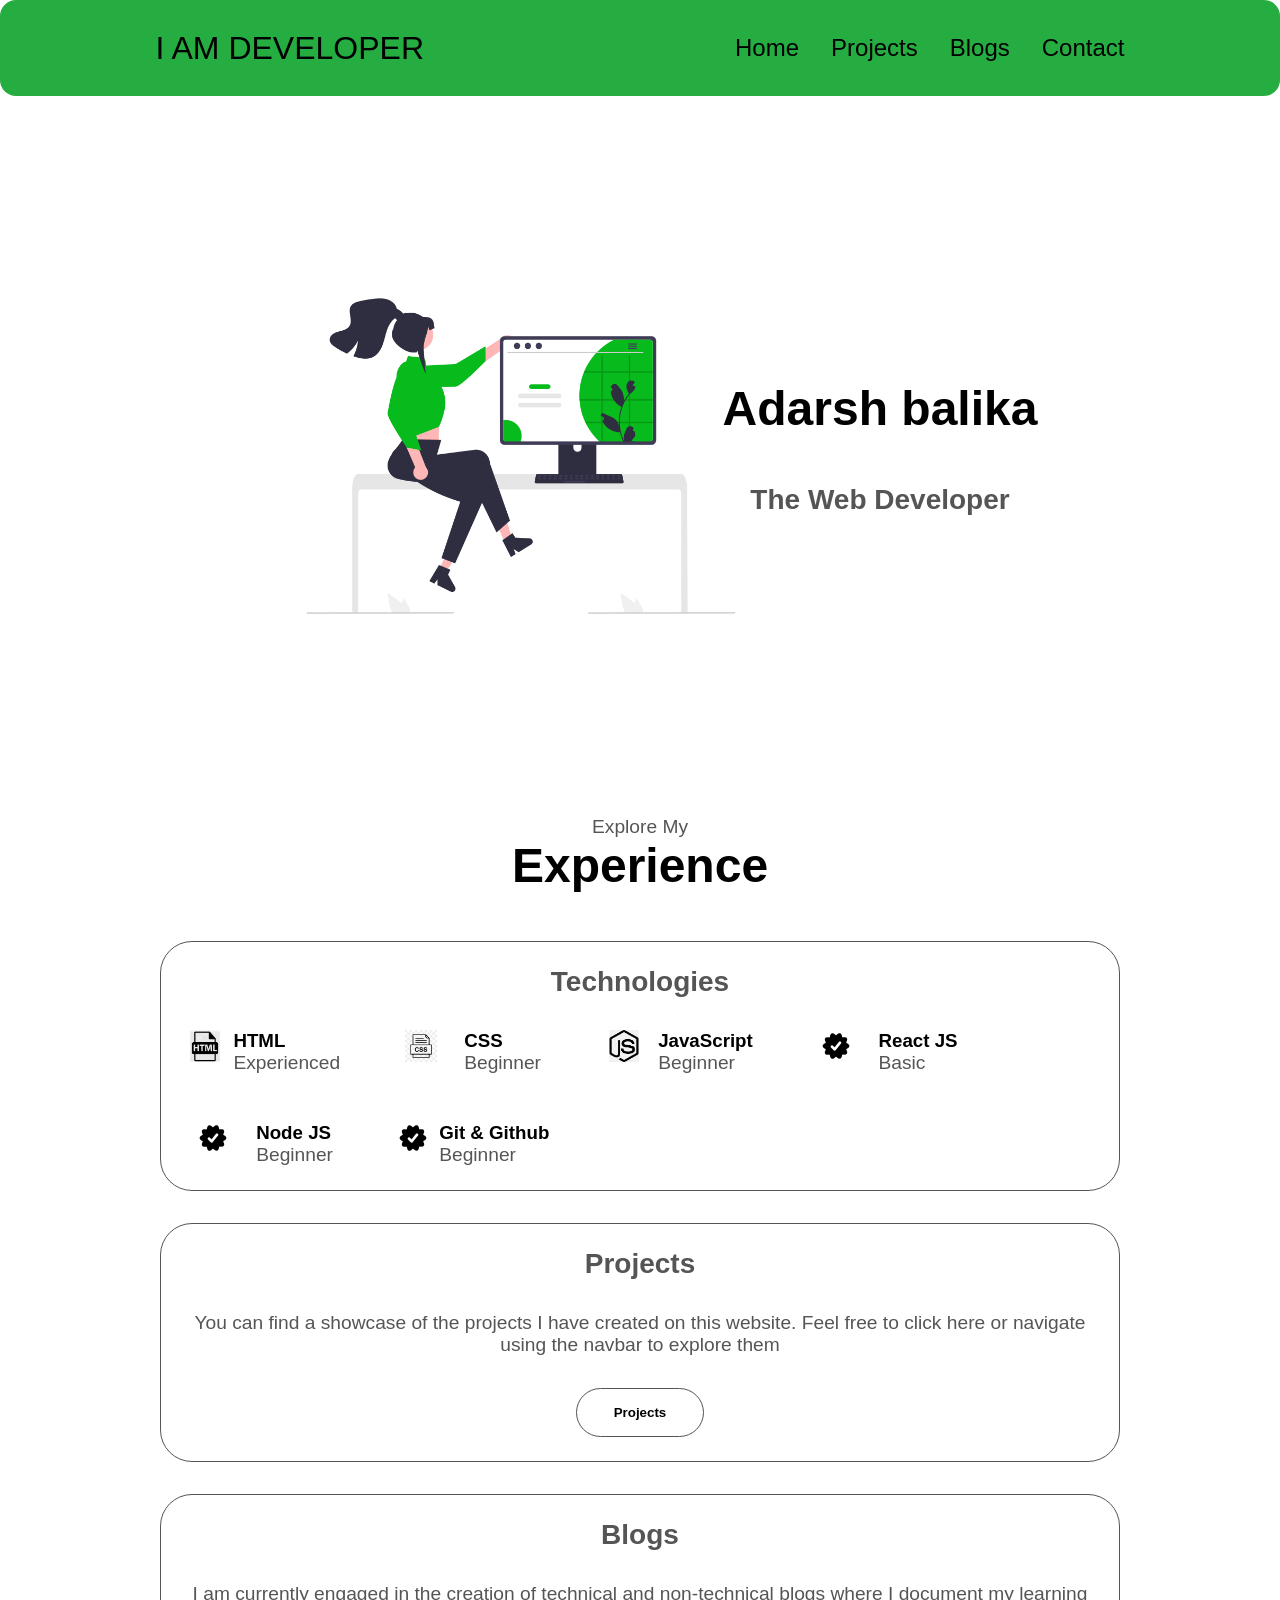
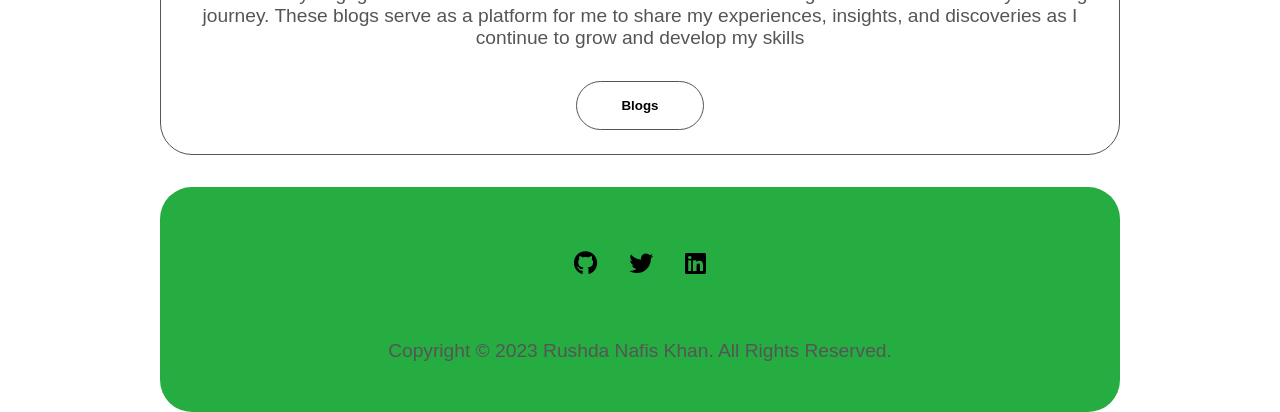
<file: index.html>
<!DOCTYPE html>
<html lang="en">
<head>
    <meta charset="UTF-8">
    <meta name="viewport" content="width=device-width, initial-scale=1.0">
    <title>rushda portfolio</title>
    <link rel="stylesheet" href="style.css" />
    <link
      rel="stylesheet"
      href="https://cdnjs.cloudflare.com/ajax/libs/font-awesome/6.4.0/css/all.min.css"
      integrity="sha512-iecdLmaskl7CVkqkXNQ/ZH/XLlvWZOJyj7Yy7tcenmpD1ypASozpmT/E0iPtmFIB46ZmdtAc9eNBvH0H/ZpiBw=="
      crossorigin="anonymous"
      referrerpolicy="no-referrer"
    />
    
</head>
<body>
    <nav id="desktop-nav">
        <div class="logo">I AM DEVELOPER</div>
        <div>
          <ul class="nav-links">
            <li><a href="#profile">Home</a></li>
          
            <li><a href="projects.html">Projects</a></li>
            <li><a href="blogs.html">Blogs</a></li>
            <li><a href="#contact">Contact</a></li>
          </ul>
        </div>

    </nav>
    
    <section id="profile">
      <div class="section__pic-container">
        <img src="udp.png" alt="profile avatar" />
      </div>
      <div class="section__text">
        
        <h1 class="title">Adarsh balika</h1>
        <p class="section__text__p2">The Web Developer</p>
        
    </section>
    <section id="experience">
      <p class="section__text__p1">Explore My</p>
      <h1 class="title">Experience</h1>
      <div class="experience-details-container">
        <div class="about-containers">
          <div class="details-container">
            <h2 class="experience-sub-title">Technologies</h2>
            <div class="article-container">
              <article>
                <img
                  src="html.png"
                  alt="html icon"
                  class="icon"
                />
                <div>
                  <h3>HTML</h3>
                  <p>Experienced</p>
                </div>
              </article>
              <article>
                <img
                  src="css.png"
                  alt="Experience icon"
                  class="icon"
                />
                <div>
                  <h3>CSS</h3>
                  <p>Beginner</p>
                </div>
              </article>
              <article>
                <img
                  src="javaccript.png"
                  alt="Experience icon"
                  class="icon"
                />
                <div>
                  <h3>JavaScript</h3>
                  <p>Beginner</p>
                </div>
              </article>
              <article>
                <img
                  src="icon.png"
                  alt="Experience icon"
                  class="icon"
                />
                <div>
                  <h3>React JS</h3>
                  <p>Basic</p>
                </div>
              </article>
              
               
              
              <article>
                <img
                  src="icon.png"
                  alt="Experience icon"
                  class="icon"
                />
                <div>
                  <h3>Node JS</h3>
                  <p>Beginner</p>
                </div>
              </article>
              <article>
                <img
                  src="icon.png"
                  alt="Experience icon"
                  class="icon"
                />
                <div>
                  <h3> Git & Github</h3>
                  <p>Beginner</p>
                </div>
              </article>
              
              
               
                
              
            </div>
            
          </div>
        </div>
        
      </div>
      <div class="details-container">
        <h2 class="experience-sub-title">Projects</h2>
        <p class="paragraph">You can find a showcase of the projects I have created on this
          website. Feel free to click here or navigate using the navbar to
          explore them</p>
          <div class="btn-container">
            <button
              class="btn btn-color-2 project-btn"
              onclick="location.href='projects.html'">
              Projects
            </button>
          </div>
          </div>

          <div class="details-container">
            <h2 class="experience-sub-title">Blogs</h2>
            <p class="paragraph">I am currently engaged in the creation of technical and non-technical
              blogs where I document my learning journey. These blogs serve as a
              platform for me to share my experiences, insights, and discoveries as
              I continue to grow and develop my skills</p>
              <div class="btn-container">
                <button
                  class="btn btn-color-2 project-btn"
                  onclick="location.href='blogs.html'">
                  Blogs
                </button>
              </div>
              </div>
              
    




              
            
          
          
        
        




     
    </section>
    <section id="contact">
      
    
    <footer >
      <nav>
        <div class="nav-links-container">
          <ul class="nav-links">
            <li><a href="https://github.com/rushdanafis"
              ><i class="fa-brands fa-github"></i>
            </a></li>
            <li> <a href="https://twitter.com/RushdaNafisKhan"
              ><i class="fa-brands fa-twitter"></i>
            </a></li>
            <li><a href="https://www.linkedin.com/in/rushda-khan-82676226a/"
              ><i class="fa-brands fa-linkedin"></i>
            </a></li>
            
          </ul>
  
        </div>
      </nav>
      <p>Copyright &#169; 2023 Rushda Nafis Khan. All Rights Reserved.</p>
    </footer>
  </section>
              
               
                  
             
             
              
               
              
              
              
              
               
                
              
    

  
    
    
</body>
</html>
</file>
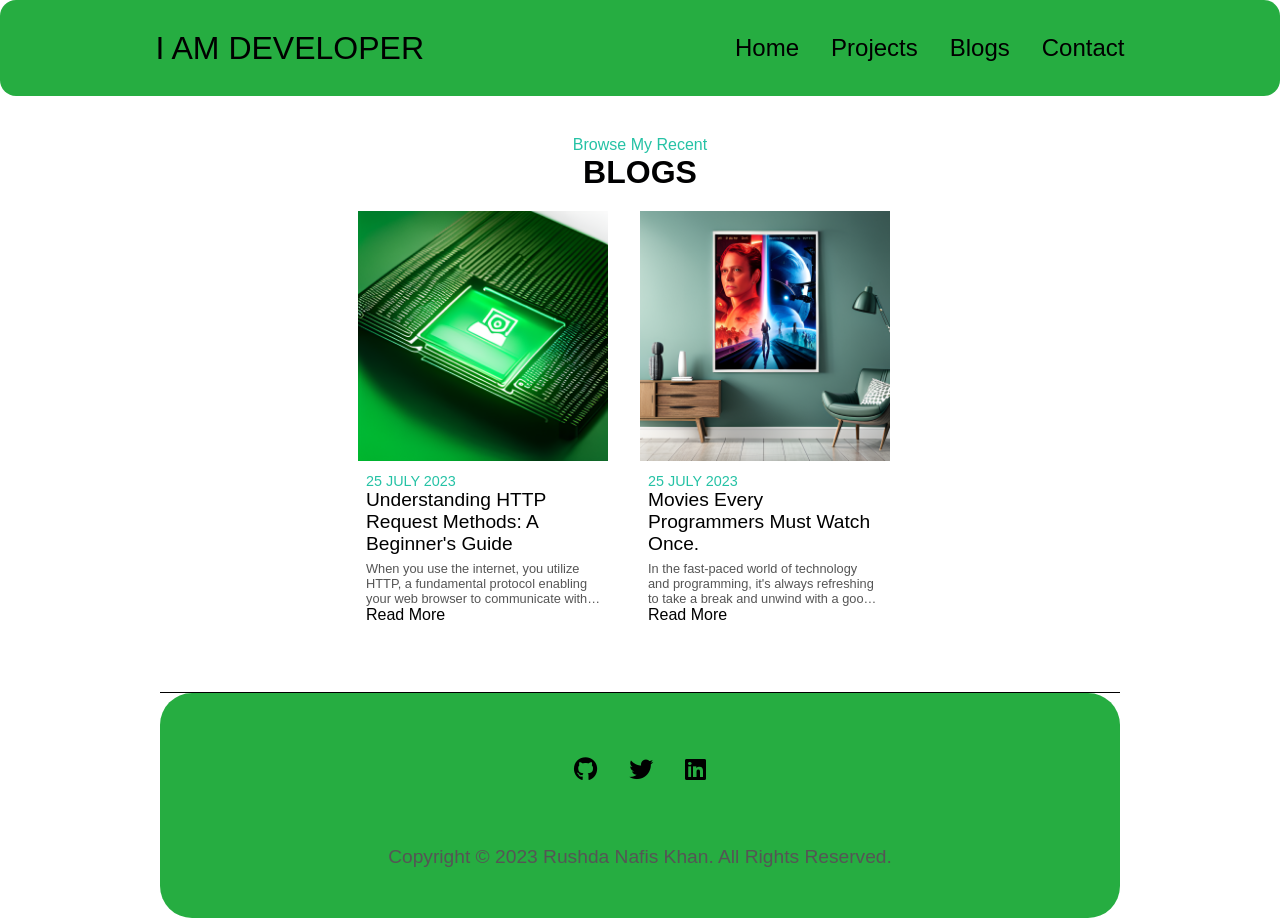
<file: blogs.html>
<!DOCTYPE html>
<html lang="en">
  <head>
    <meta charset="UTF-8" />
    <meta name="viewport" content="width=device-width, initial-scale=1.0" />
    <title>Blogs</title>
    <link rel="stylesheet" href="style.css" />
    <link
      rel="stylesheet"
      href="https://cdnjs.cloudflare.com/ajax/libs/font-awesome/6.4.0/css/all.min.css"
      integrity="sha512-iecdLmaskl7CVkqkXNQ/ZH/XLlvWZOJyj7Yy7tcenmpD1ypASozpmT/E0iPtmFIB46ZmdtAc9eNBvH0H/ZpiBw=="
      crossorigin="anonymous"
      referrerpolicy="no-referrer"
    />
  </head>
  <body>
    <nav id="desktop-nav">
      <div class="logo">I AM DEVELOPER</div>
      <div>
        <ul class="nav-links">
          <li><a href="index.html">Home</a></li>

          <li><a href="projects.html">Projects</a></li>
          <li><a href="blogs.html">Blogs</a></li>
          <li><a href="#contact">Contact</a></li>
        </ul>
      </div>
    </nav>

    <section id="blog">

      <div class="blog-heading">
        <span>Browse My Recent</span>
        <h3>BLOGS</h3>
      </div>




      <div class="blog-container">

        <div class="blog-box">

          <div class="blog-img">
            <img src="blogone.png" alt="blog image">
          </div>
          <div class="blog-text">
            <span>25 JULY 2023</span>
            <a href="#" class="blog-title"> Understanding HTTP Request Methods: A Beginner's Guide</a>
            <p>When you use the internet, you utilize HTTP, a fundamental protocol enabling your web browser to communicate with servers and retrieve data. HTTP's critical aspect is the request method, indicating the action you want the server to perform. In this blog, we'll explore common request methods, their meanings, and typical use cases.</p>
            <a href="https://http-methods.netlify.app/" target="_blank">Read More</a>
          </div>

          



        </div>
        <div class="blog-box">

          <div class="blog-img">
            <img src="blogTwo.png" alt="blog image">
          </div>
          <div class="blog-text">
            <span>25 JULY 2023</span>
            <a href="#" class="blog-title"> Movies Every Programmers Must Watch Once.</a>
            <p>In the fast-paced world of technology and programming, it's always refreshing to take a break and unwind with a good movie. Hollywood has produced some captivating films that not only entertain but also provide unique insights into the world of programming. Whether you're a seasoned programmer or simply fascinated by the intricacies of coding, here are a few must-watch Hollywood movies that offer a glimpse into the life of programmers and the impact of technology.</p>
            <a href="https://movie-for-programmars.netlify.app/" target="_blank">Read More</a>
          </div>

          



        </div>
      </div>
    </section>



    
      
    <section id="contact">
      <footer>
        <nav>
          <div class="nav-links-container">
            <ul class="nav-links">
              <li>
                <a href="https://github.com/rushdanafis"
                  ><i class="fa-brands fa-github"></i>
                </a>
              </li>
              <li>
                <a href="https://twitter.com/RushdaNafisKhan"
                  ><i class="fa-brands fa-twitter"></i>
                </a>
              </li>
              <li>
                <a href="https://www.linkedin.com/in/rushda-khan-82676226a/"
                  ><i class="fa-brands fa-linkedin"></i>
                </a>
              </li>
            </ul>
          </div>
        </nav>
        <p>Copyright &#169; 2023 Rushda Nafis Khan. All Rights Reserved.</p>
      </footer>
    </section>
  </body>
</html>
</file>
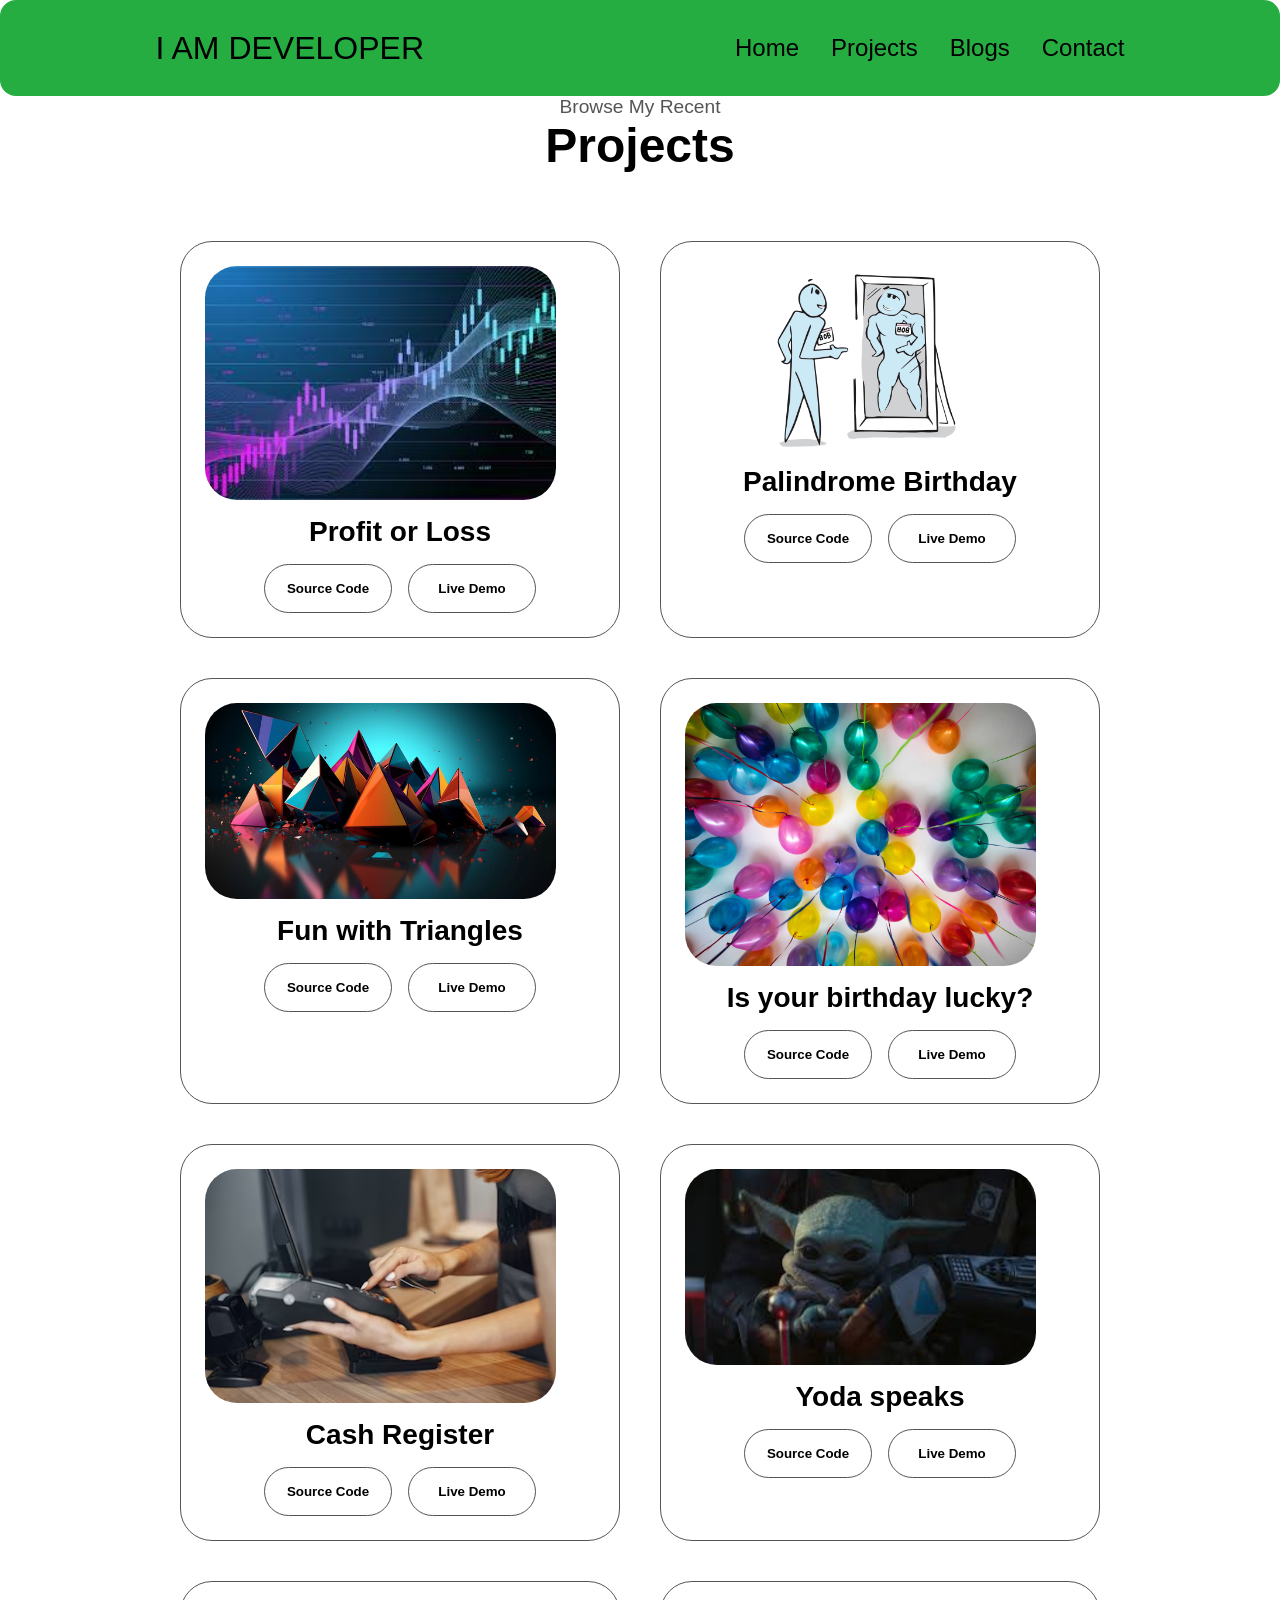
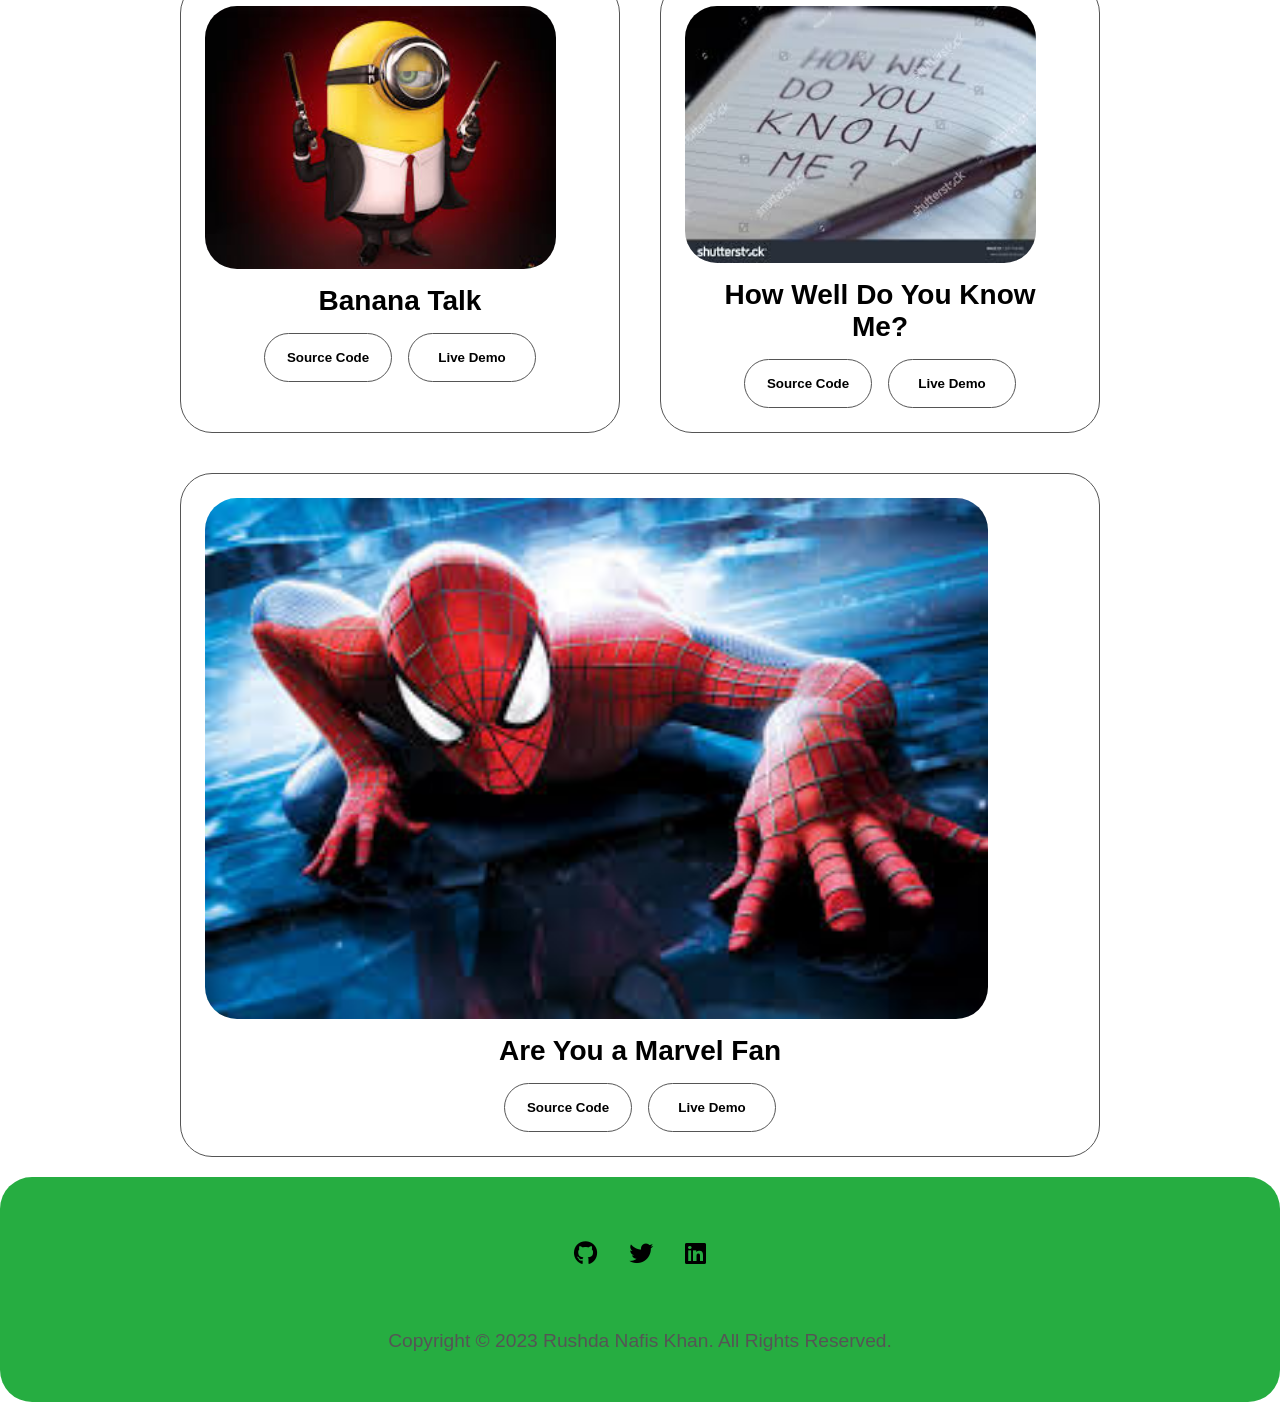
<file: projects.html>
<!DOCTYPE html>
<html lang="en">
<head>
    <meta charset="UTF-8">
    <meta name="viewport" content="width=device-width, initial-scale=1.0">
    <title>Projects</title>
    <link rel="stylesheet" href="style.css" />
    <link
      rel="stylesheet"
      href="https://cdnjs.cloudflare.com/ajax/libs/font-awesome/6.4.0/css/all.min.css"
      integrity="sha512-iecdLmaskl7CVkqkXNQ/ZH/XLlvWZOJyj7Yy7tcenmpD1ypASozpmT/E0iPtmFIB46ZmdtAc9eNBvH0H/ZpiBw=="
      crossorigin="anonymous"
      referrerpolicy="no-referrer"
    />
</head>
<body>
    <nav id="desktop-nav">
        <div class="logo">I AM DEVELOPER</div>
        <div>
          <ul class="nav-links">
            <li><a href="index.html">Home</a></li>
            
            <li><a href="projects.html">Projects</a></li>
            <li><a href="blogs.html">Blogs</a></li>
            <li><a href="#contact">Contact</a></li>
          </ul>
        </div>

    </nav>
    <section id="projects">
        <p class="section__text__p1">Browse My Recent</p>
        <h1 class="title">Projects</h1>
        <div class="experience-details-container">
          <div class="about-containers">
          <div class="about-containers">
            <div class="details-container color-container">
              <div class="article-container">
                <img
                  src="images.jpeg"
                  alt="Project 1"
                  class="project-img"
                />
              </div>
              <h2 class="experience-sub-title project-title">Profit or Loss</h2>
             
  
              <div class="btn-container">
                <button
                  class="btn btn-color-2 project-btn"
                  onclick="location.href='https://github.com/rushdanafis/stocksprice'"
                >
                 Source Code
                </button>
                <button
                  class="btn btn-color-2 project-btn"
                  onclick="location.href='https://profitandloss-stocks.netlify.app/'"
                >
                  Live Demo
                </button>
              </div>
            </div>
            <div class="details-container color-container">
              <div class="article-container">
                <img
                  src="palindrome-bob.png"
                  alt="Project 2"
                  class="project-img"
                />
              </div>
              <h2 class="experience-sub-title project-title">Palindrome Birthday</h2>
             
              
              <div class="btn-container">
                <button
                  class="btn btn-color-2 project-btn"
                  onclick="location.href='https://github.com/rushdanafis/palindromeBirthday/'"
                >
                 Source Code
                </button>
                <button
                  class="btn btn-color-2 project-btn"
                  onclick="location.href='https://birthday-date-palindrome.netlify.app/'"
                >
                  Live Demo
                </button>
              </div>
            </div>
            <div class="details-container color-container">
              
              <div class="article-container">
                <img
                  src="triangle.jpg"
                  alt="Project 3"
                  class="project-img"
                />
              </div>
              <h2 class="experience-sub-title project-title">Fun with Triangles</h2>
           
              <div class="btn-container">
                <button
                  class="btn btn-color-2 project-btn"
                  onclick="location.href='https://github.com/rushdanafis/fun-with-triangles'"
                >
                Source Code
                </button>
                <button
                  class="btn btn-color-2 project-btn"
                  onclick="location.href='https://fun-with-triangle-area-quiz.netlify.app/'"
                >
                  Live Demo
                </button>
              </div>
            </div><div class="details-container color-container">
              
              <div class="article-container">
                <img
                  src="lucky-birthday-ranking.jpg"
                  alt="Project 4"
                  class="project-img"
                />
              </div>
              <h2 class="experience-sub-title project-title">Is your birthday lucky?</h2>
            
              <div class="btn-container">
                <button
                  class="btn btn-color-2 project-btn"
                  onclick="location.href='https://github.com/rushdanafis/birthday'"
                >
                Source Code
                </button>
                <button
                  class="btn btn-color-2 project-btn"
                  onclick="location.href='https://isyourbirthdayluckycheck.netlify.app/'"
                >
                  Live Demo
                </button>
              </div>
            </div>
            <div class="details-container color-container">
              
              <div class="article-container">
                <img
                  src="cashregister.avif"
                  alt="Project 5"
                  class="project-img"
                />
              </div>
              <h2 class="experience-sub-title project-title">Cash Register</h2>
             
              <div class="btn-container">
                <button
                  class="btn btn-color-2 project-btn"
                  onclick="location.href='https://github.com/rushdanafis/caashregister'"
                >
                Source Code
                </button>
                <button
                  class="btn btn-color-2 project-btn"
                  onclick="location.href='https://cash-give-take-register.netlify.app/'"
                >
                  Live Demo
                </button>
              </div>
            </div>
            <div class="details-container color-container">
              
              <div class="article-container">
                <img
                  src="yoda.jpeg"
                  alt="Project 6"
                  class="project-img"
                />
              </div>
              <h2 class="experience-sub-title project-title">Yoda speaks</h2>
           
              <div class="btn-container">
                <button
                  class="btn btn-color-2 project-btn"
                  onclick="location.href='https://github.com/rushdanafis/yoda-speaks'"
                >
                Source Code
                </button>
                <button
                  class="btn btn-color-2 project-btn"
                  onclick="location.href='https://yo-yoda-speaks.netlify.app/'"
                >
                  Live Demo
                </button>
              </div>
            </div>
            <div class="details-container color-container">
              
              <div class="article-container">
                <img
                  src="minion.jpeg"
                  alt="Project 7"
                  class="project-img"
                />
              </div>
              <h2 class="experience-sub-title project-title">Banana Talk</h2>
              
              <div class="btn-container">
                <button
                  class="btn btn-color-2 project-btn"
                  onclick="location.href='https://github.com/rushdanafis/minin-translator-'"
                >
                Source Code
                </button>
                <button
                  class="btn btn-color-2 project-btn"
                  onclick="location.href='https://banana-talkapi-minion.netlify.app/'"
                >
                  Live Demo
                </button>
              </div>
            </div>
            <div class="details-container color-container">
              
              <div class="article-container">
                <img
                  src="knowmw3.jpeg"
                  alt="Project8"
                  class="project-img"
                />
              </div>
              <h2 class="experience-sub-title project-title">How Well Do You Know Me?</h2>
             
              <div class="btn-container">
                <button
                  class="btn btn-color-2 project-btn"
                  onclick="location.href='https://replit.com/@DeRushda/Quiz-about-me'"
                >
                Source Code
                </button>
                <button
                  class="btn btn-color-2 project-btn"
                  onclick="location.href='https://replit.com/@DeRushda/Quiz-about-me?embed=true'"
                >
                  Live Demo
                </button>
              </div>
            </div>
            <div class="details-container color-container">
              
              <div class="article-container">
                <img
                  src="spiderman.jpeg"
                  alt="Project nine"
                  class="project-img"
                />
              </div>
              <h2 class="experience-sub-title project-title">Are You a Marvel Fan</h2>
      
              <div class="btn-container">
                <button
                  class="btn btn-color-2 project-btn"
                  onclick="location.href='https://replit.com/@DeRushda/spiderman-quiz'"
                >
                Source Code
                </button>
                <button
                  class="btn btn-color-2 project-btn"
                  onclick="location.href='https://replit.com/@DeRushda/spiderman-quiz?embed=true'"
                >
                  Live Demo
                </button>
              </div>
            </div>
  
            
          </div>
        </div>
        </div>
        
      </section>


      <section id="contact"></section>
      <footer >
        <nav>
          <div class="nav-links-container">
            <ul class="nav-links">
              <li><a href="https://github.com/rushdanafis"
                ><i class="fa-brands fa-github"></i>
              </a></li>
              <li> <a href="https://twitter.com/RushdaNafisKhan"
                ><i class="fa-brands fa-twitter"></i>
              </a></li>
              <li><a href="https://www.linkedin.com/in/rushda-khan-82676226a/"
                ><i class="fa-brands fa-linkedin"></i>
              </a></li>
              
            </ul>
    
          </div>
        
          
        </nav>
        <p>Copyright &#169; 2023 Rushda Nafis Khan. All Rights Reserved.</p>
       
      </footer>
    </section>
    
</body>
</html>
</file>
<file: style.css>
:root {
  --text-color: rgb(85, 85, 85);
  --decoration-color: white;
  --link-color: black;
  --baackground: rgba(32, 171, 60, 0.972);
}

@import url("https://fonts.googleapis.com/css2?family=Poppins:wght@300;400;500;600&display=swap");

* {
  margin: 0;
  padding: 0;
}

body {
  font-family: "Poppins", sans-serif;
  
}
html {
  scroll-behavior: smooth;
}

p {
  color: var(--text-color);
  font-size: larger;
}

a,
.btn {
  transition: all 200ms ease;
}

nav,
.nav-links {
  display: flex;
}

nav {
  justify-content: space-around;
  align-items: center;
  height: 17vh;
}

.nav-links {
  gap: 2rem;
  list-style: none;
  font-size: 1.5rem;
}
a {
  color: var(--link-color);
  text-decoration: none;
  text-decoration-color: var(--decoration-color);
}

a:hover {
  color: var(--text-color);
  text-decoration: underline;
  text-decoration-color: var(--text-color);
}
.logo {
  font-size: 2rem;
}

.logo:hover {
  cursor: default;
}
section {
  
  min-height: 100vh;
  margin: 0 10rem;
  box-sizing: border-box;
  min-height: fit-content;
}
#profile {
  display: flex;
  justify-content: center;
  gap: 5rem;
  height: 80vh;
}
.section__pic-container {
  display: flex;
  height: 400px;
  width: 400px;
  margin: auto 0;
}

.section__text {
  align-self: center;
  text-align: center;
}

.section__text p {
  font-weight: 600;
}
.section__text__p1 {
  text-align: center;
}

.section__text__p2 {
  font-size: 1.75rem;
  margin-bottom: 1rem;
}

.title {
  font-size: 3rem;
  text-align: center;
  padding-bottom: 3rem;
}

.icon {
  cursor: pointer;
  height: 2rem;
}
/* experience */

#experience {
  position: relative;
}

.experience-sub-title {
  color: var(--text-color);
  font-weight: 600;
  font-size: 1.75rem;
  margin-bottom: 2rem;
  text-align: center;
}

.experience-details-container {
  display: flex;
  justify-content: center;
  flex-direction: column;
}

.article-container {
  display: flex;
  text-align: initial;
  flex-wrap: wrap;
  flex-direction: row;
  gap: 3rem;
  justify-content: spac;
}
article {
  display: flex;
  width: 10rem;
  justify-content: space-around;
  gap: 0.2rem;
}

article .icon {
  cursor: default;
}
.btn-container {
  display: flex;
  justify-content: center;
}

.btn {
  font-weight: 600;
  transition: all 300ms ease;
  padding: 1rem;
  width: 8rem;
  border-radius: 2rem;
}

.btn-color-1,
.btn-color-2 {
  border: var(--text-color) 0.1rem solid;
}

.btn-color-1:hover,
.btn-color-2:hover {
  cursor: pointer;
}

.btn-color-1,
.btn-color-2:hover {
  background: var(--text-color);
  color: var(--decoration-color);
}

.btn-color-1:hover {
  background: var(--link-color);
}

.btn-color-2 {
  background: none;
}

.btn-color-2:hover {
  border: var(--text-color) 0.1rem solid;
}

.btn-container {
  gap: 1rem;
}


.details-container {
  margin-bottom: 2rem;
  padding: 1.5rem;
  flex: 1;
  background: var(--decoration-color);
  border-radius: 2rem;
  border: var(--link-color) 0.1rem solid;
  border-color: var(--text-color);
  text-align: center;
}

.section-container {
  gap: 4rem;
  height: 80%;
}

.section__pic-container {
  height: 400px;
  width: 400px;
  margin: auto 0;
}
/* projects */

#projects {
  position: relative;
}

.color-container {
  border-color: var(--text-color);
  background: var(--decoration-color);
  margin: 20px;
}

.project-img {
  border-radius: 2rem;
  width: 90%;
  height: 90%;
}

.project-title {
  margin: 1rem;
  color: var(--link-color);
}

.project-btn {
  color: var(--link-color);
  border-color: var(--text-color);
}
.about-containers,
.about-details-container {
  display: flex;
  flex-wrap: wrap;
}
#desktop-nav {
  background-color: var(--baackground);
  border-radius: 1rem;
  height: 6rem;
}

footer {
 
  background-color: var(--baackground);
  height: 25vh;
  /* margin: 0 1rem; */
  border-radius: 2rem;
}

footer p {
  text-align: center;
}
p.paragraph {
  color: var(--text-color);
  padding-bottom: 2rem;
}
#blog{
  display: flex;
  justify-content: center;
  align-items: center;
  flex-direction: column;
  padding: 40px;
  border-bottom: 1px solid black;
}
.blog-heading{
  display: flex;
  justify-content: center;
  align-items: center;
  flex-direction: column;

}
.blog-heading span{
  color: rgb(37, 194, 165);
}
.blog-heading h3{
  font-size: 2rem;
  font-weight: bold;
  color: rgb(0, 0, 1);
}
.blog-container{
  display: flex;
  justify-content: center;
  align-items: center;
  margin: 20px 0px;
  flex-wrap: wrap;



}
.blog-box{
  width: 250px;
  background-color: #ffffff;
  padding-right: 2rem;
}
.blog-img{
  width: 100%;
  height: auto;
}
.blog-img img{
  width: 100%;
  height: 100%;
  object-fit: cover;
  object-position: center;

}
.blog-text{
  padding: .5rem;
  display: flex;
  flex-direction: column;
}
.blog-text span{
  color: rgb(37, 194, 165);
  font-size: .9rem;
}

a.blog-title{
  font-size: 1.2rem;
  font-weight: 400;
  padding-bottom: .4rem;
}
.blog-text p{
  font-size: .8rem;
  display: -webkit-box;
  -webkit-line-clamp: 3;
  -webkit-box-orient: vertical;
  overflow: hidden;
  text-overflow: ellipsis;
}
</file>
